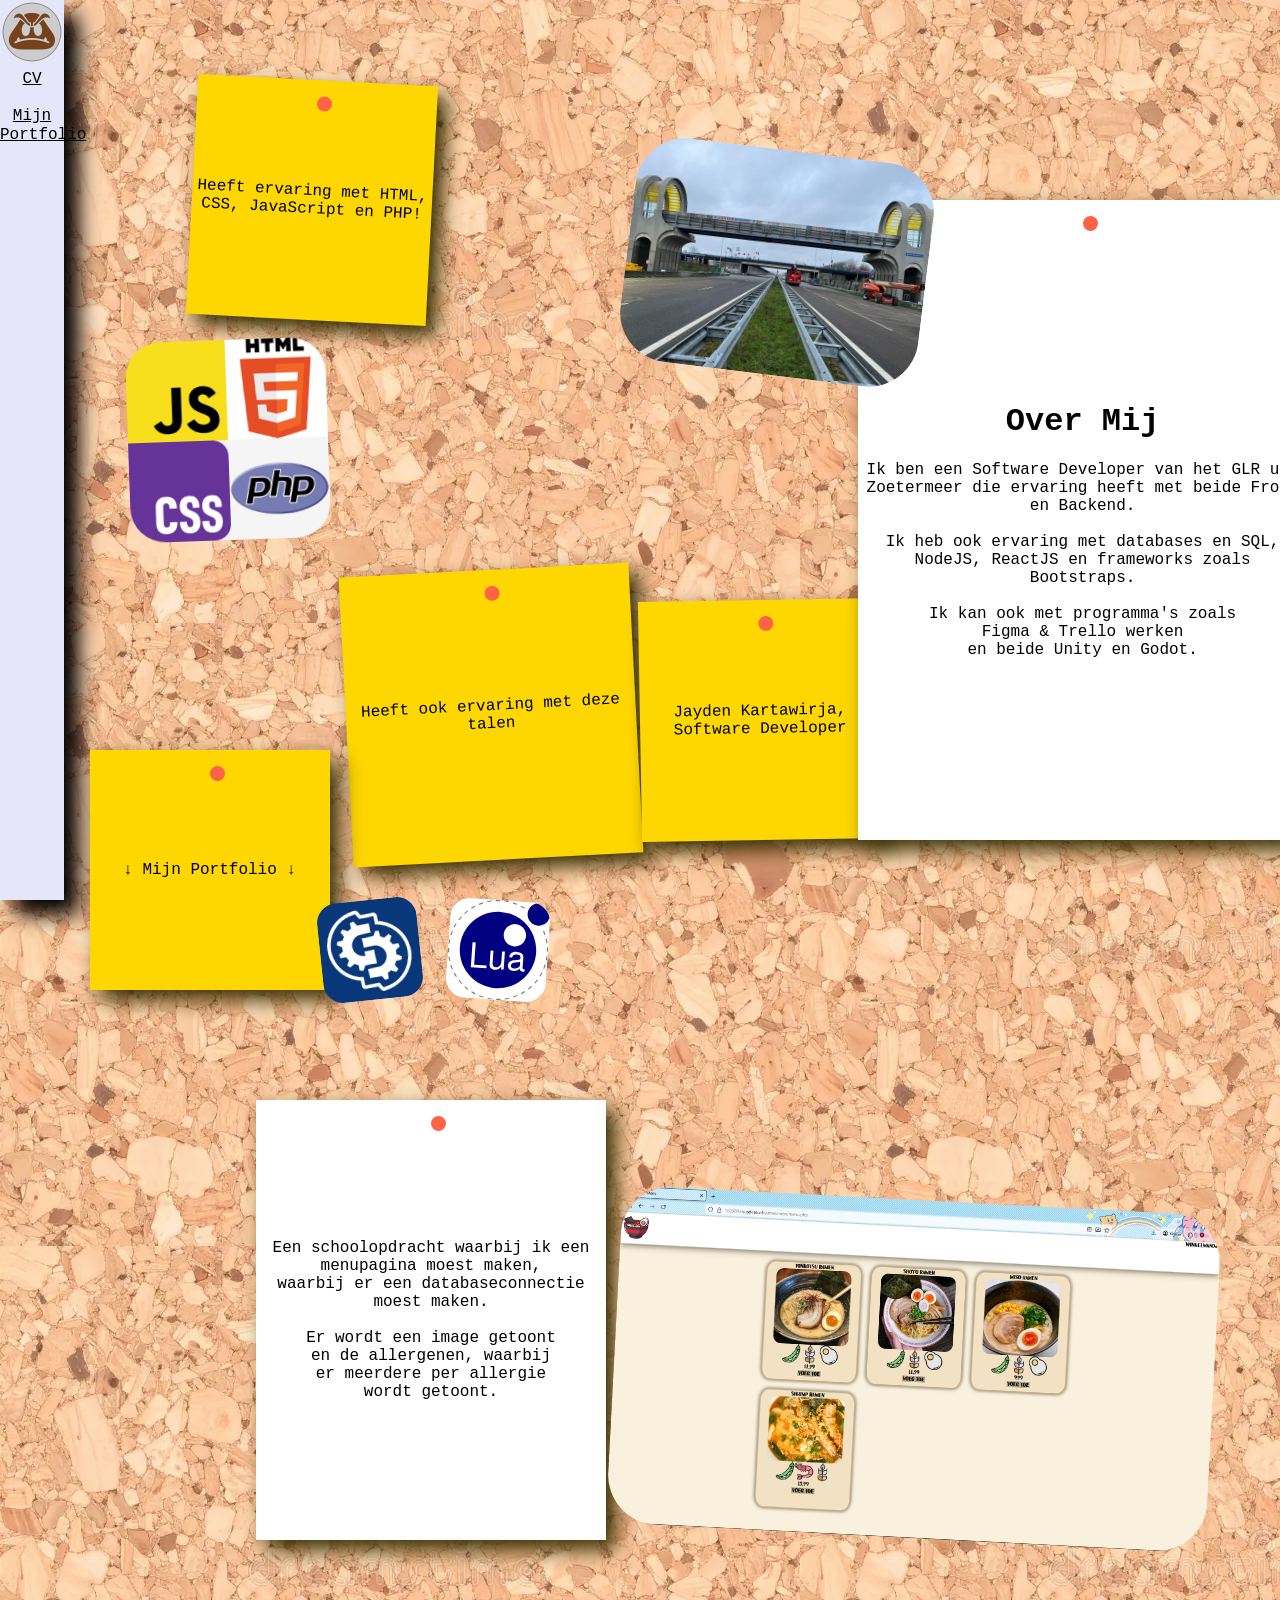
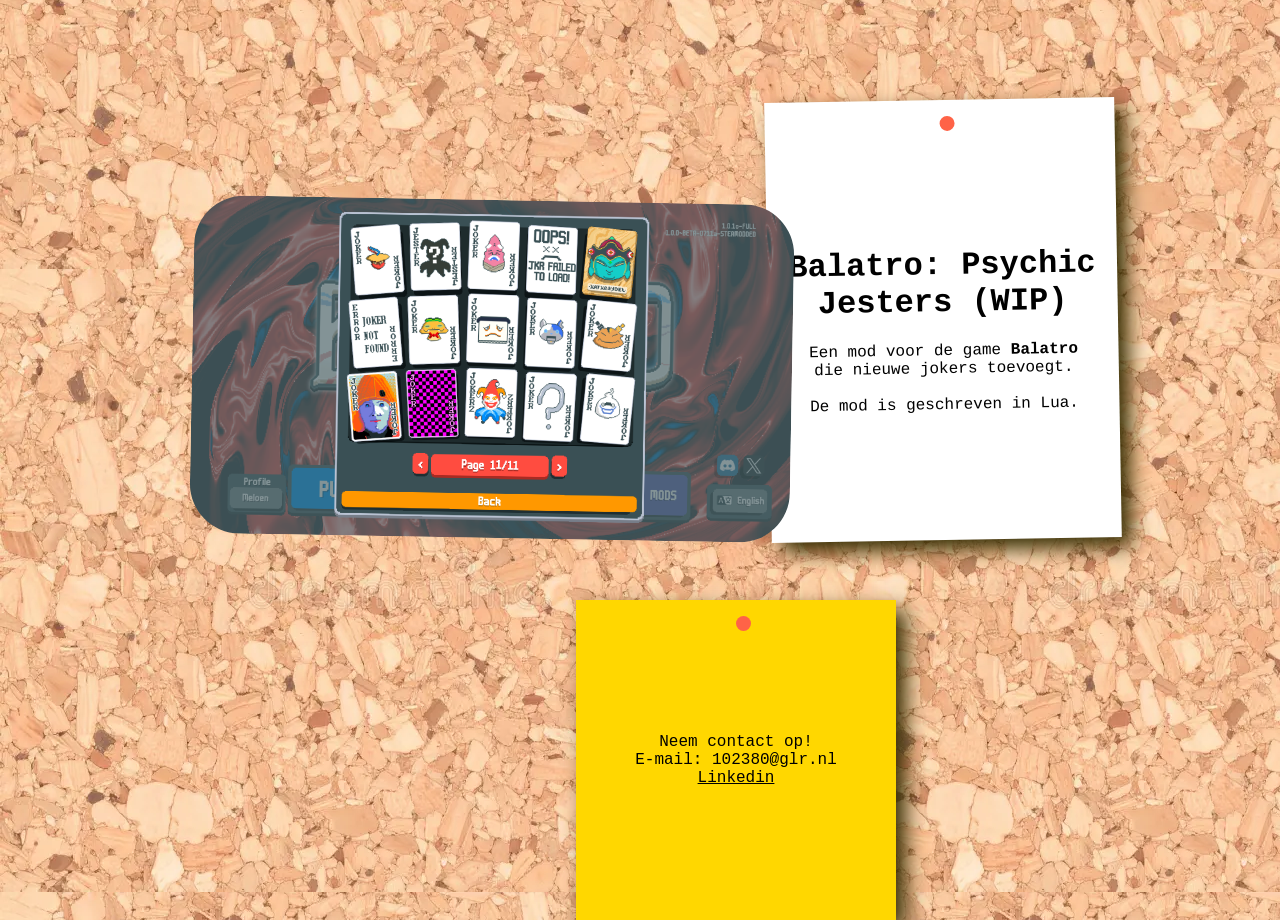
<file: index.html>
<!DOCTYPE html>
<html lang="en">
<head>
    <meta charset="UTF-8">
    <meta name="viewport" content="width=device-width, initial-scale=1.0">
    <title>Portfolio</title>
    <link rel="stylesheet" href="style.css">
</head>
<body>
    <div id="sidebar">
        <a href="#"><img src=images/goomba.png id="logo"></a><br>
        <a href="CV_Jayden_Kartawirja.pdf" download="">CV</a><br/><br/>
		<a href="#portfolio">Mijn Portfolio</a>
    </div>

    <!-- Extra Info -->

    <img src='images/languages.png' class="sticker __isMedium" style="top: 340px; left: 10%; rotate: -2deg;"></div>

    <div class="post-it __isKlein" style="top: 80px; left: 15%; rotate: 3deg;">
        Heeft ervaring met HTML, CSS, JavaScript en PHP!
    </div>

    <div class="post-it __isMedium" style="top: 570px; left: 27%; rotate: -3deg;">
        Heeft ook ervaring met deze talen
    </div>
    <img src='images/Lua-Logo.svg' class="sticker __isKlein" style="top: 900px; left: 35%; rotate: 4deg;"></div>
     <img src='images/gdscript.png' class="sticker __isKlein" style="top: 900px; left: 25%; rotate: -6deg;"></div>

    <!-- Info over zelf -->

    <div class="post-it __isKlein" style="top: 600px; left: 50%; rotate: -1deg;">
        Jayden Kartawirja,<br/>
        Software Developer
    </div>

    <div class="post-it __isLongB" style="top: 200px; left: 67%; rotate: 0deg;">
        <div><h1>Over Mij</h1></div>
        <div>Ik ben een Software Developer van het GLR uit<br/>
            Zoetermeer die ervaring heeft met beide Front en Backend.<br/><br/>

            Ik heb ook ervaring met databases en SQL,<br/>
            NodeJS, ReactJS
            en frameworks zoals Bootstraps.<br/><br/>

            Ik kan ook met programma's zoals<br/>
            Figma & Trello werken<br/>
            en beide Unity en Godot.
            </div>
    </div>

    <img src="images/mandela.jpg" class="sticker __isBig" style="top: 150px; left: 49%; rotate: 7deg;">

    <!-- Portfolio -->

    <div class="post-it __isKlein" style="top:750px; left:7%;"> ↓ Mijn Portfolio ↓ </div>

    <!-- Yume Ramen -->

    <div class="post-it __isLongS" style="top:1100px; left:20%;" id="portfolio">
        <div>
            Een schoolopdracht waarbij ik een<br/>
            menupagina moest maken,<br/>
            waarbij er een databaseconnectie<br/>
            moest maken.<br/>
            <br/>
            Er wordt een image getoont<br/>
            en de allergenen, waarbij<br/>
            er meerdere per allergie<br/>
            wordt getoont.
        </div>
    </div>
    <img src="images/yumeramen.png" class="sticker __isBigger" style="top: 1200px; left: 48%; rotate: 3deg;">

    <!-- Balatro -->

    <div class="post-it __isLongS" style="top:1700px; left:60%; rotate: -1deg;">
        <div>
            <h1>Balatro: Psychic Jesters &lpar;WIP&rpar;</h1>
        </div>
        <div>
            Een mod voor de game <b>Balatro</b><br/>
            die nieuwe jokers toevoegt.<br/>
            <br/>
            De mod is geschreven in Lua.
        </div>
    </div>

    <img src="images/balatro.png" class="sticker __isBigger" style="top:1800px; left:15%; rotate: 1deg;">

    <div class="post-it __isBig" style="top:2200px; left:45%;">
        Neem contact op!<br/>
        E-mail: 102380@glr.nl
		<a href="https://www.linkedin.com/in/jayden-kartawirja-024624328/" target="_blank">Linkedin</a>
    </div>
</body>
</html>
</file>
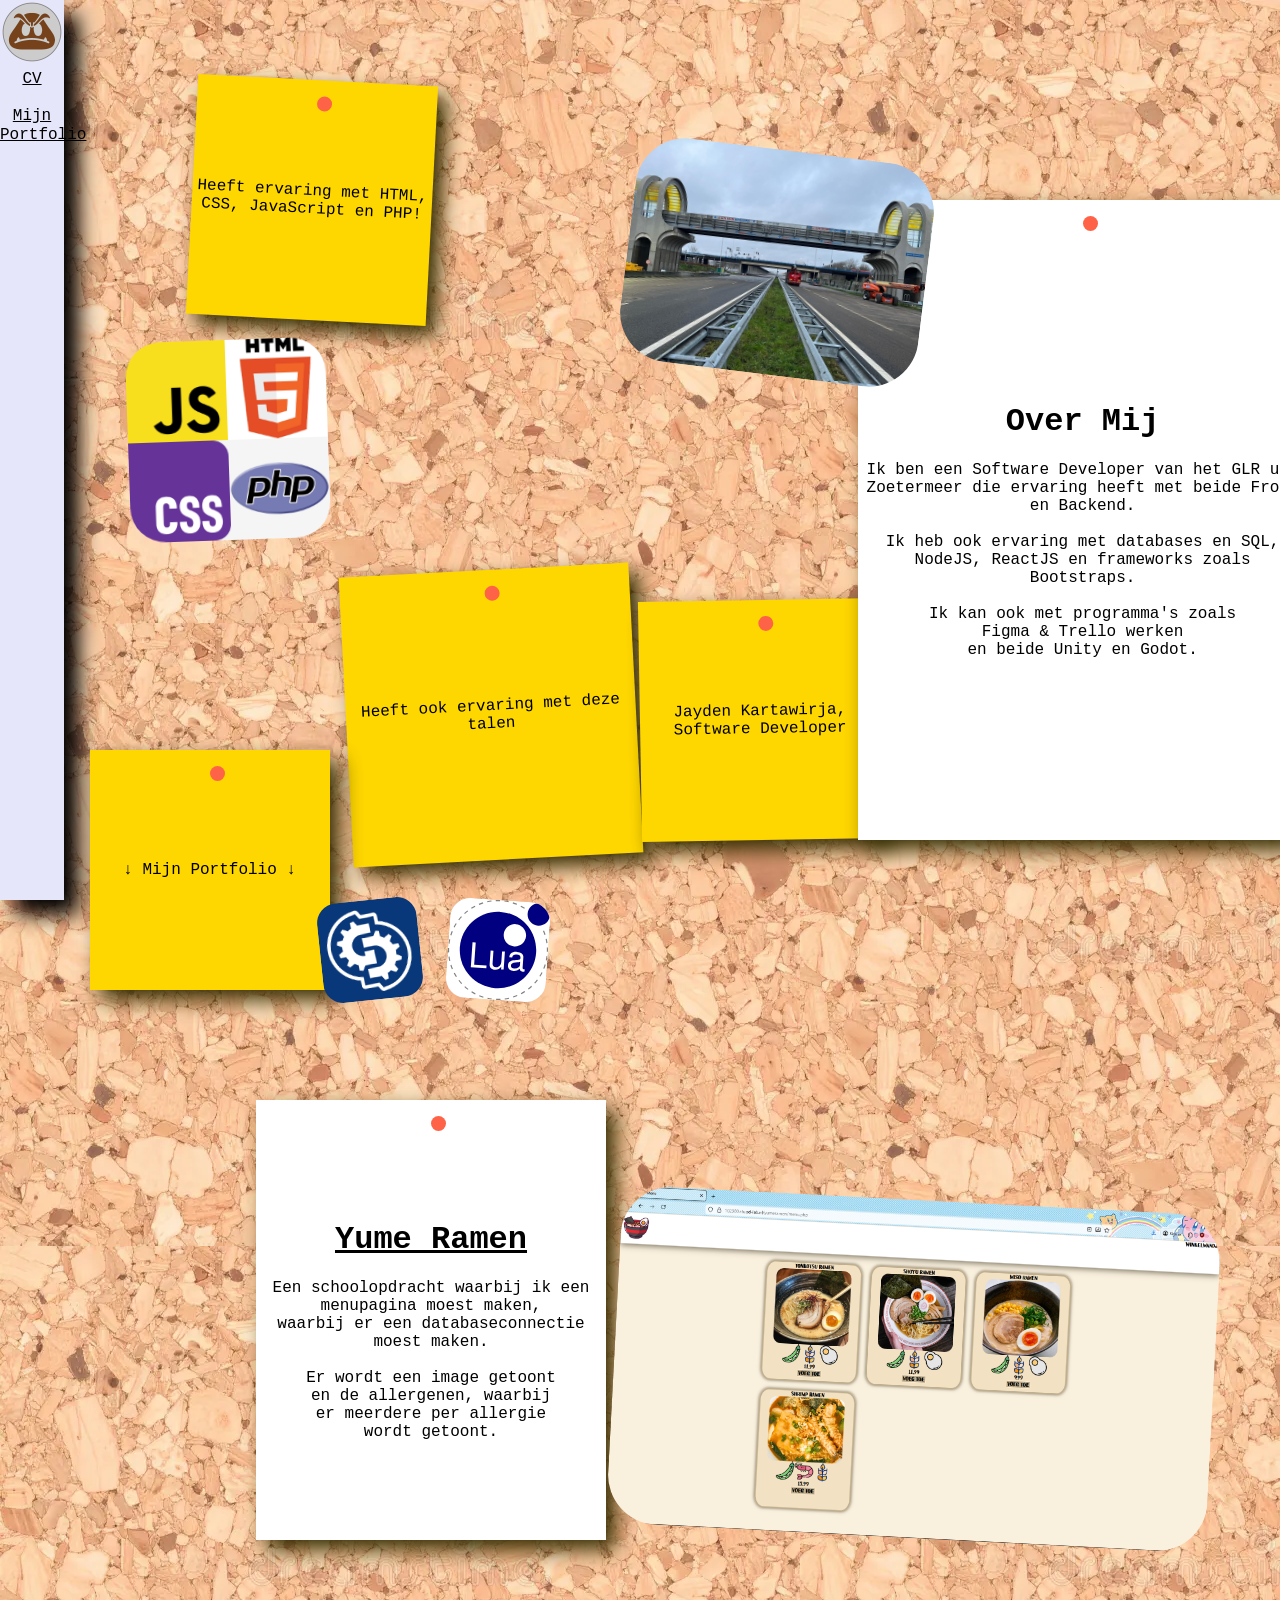
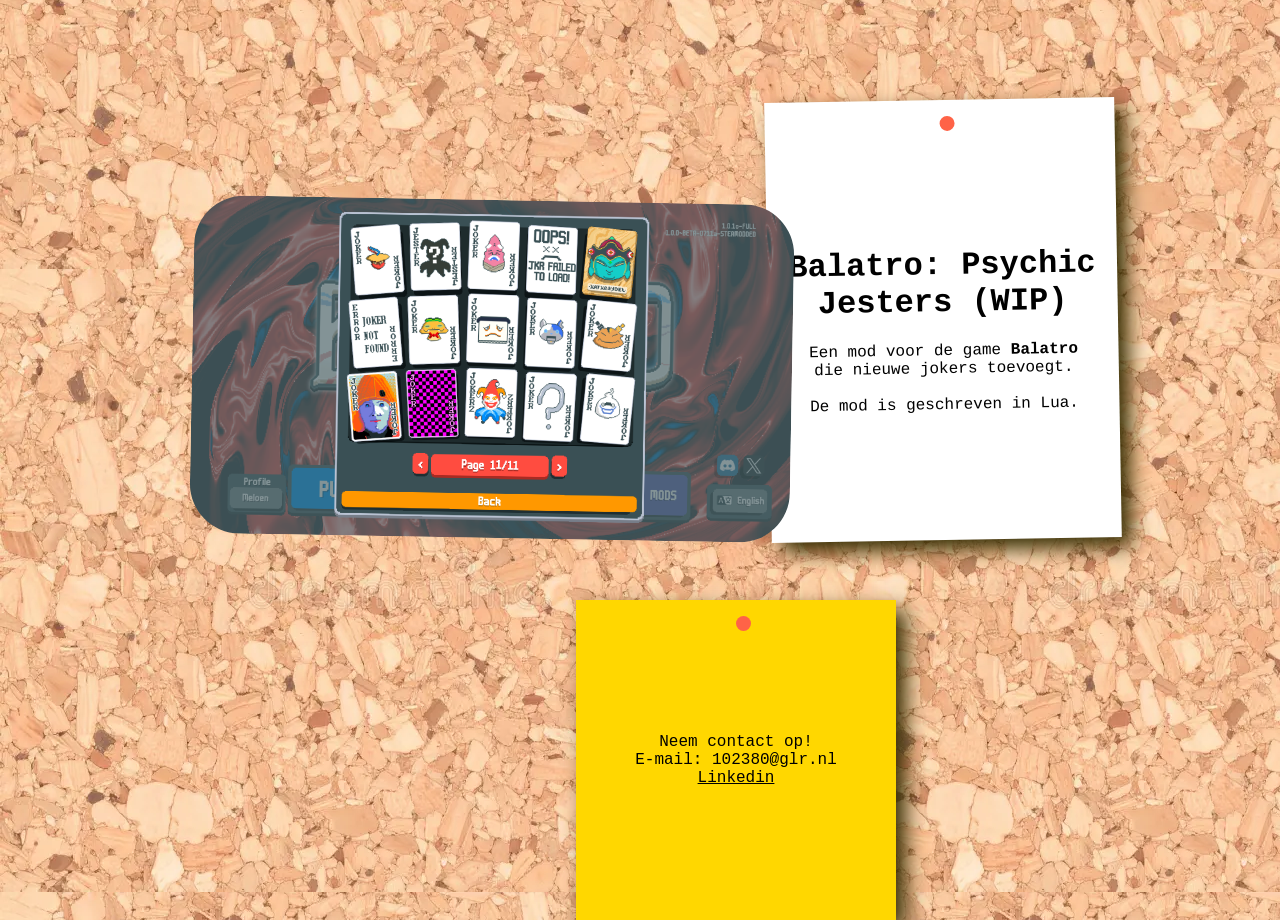
<file: pop/index.html>
<!DOCTYPE html>
<html lang="en">
<head>
    <meta charset="UTF-8">
    <meta name="viewport" content="width=device-width, initial-scale=1.0">
    <title>Portfolio</title>
    <link rel="stylesheet" href="style.css">
</head>
<body>
    <div id="sidebar">
        <a href="#"><img src=images/goomba.png id="logo"></a><br>
        <a href="CV_JK.docx" download="">CV</a><br/><br/>
		<a href="#portfolio">Mijn Portfolio</a>
    </div>

    <!-- Extra Info -->

    <img src='images/languages.png' class="sticker __isMedium" style="top: 340px; left: 10%; rotate: -2deg;"></div>

    <div class="post-it __isKlein" style="top: 80px; left: 15%; rotate: 3deg;">
        Heeft ervaring met HTML, CSS, JavaScript en PHP!
    </div>

    <div class="post-it __isMedium" style="top: 570px; left: 27%; rotate: -3deg;">
        Heeft ook ervaring met deze talen
    </div>
    <img src='images/Lua-Logo.svg' class="sticker __isKlein" style="top: 900px; left: 35%; rotate: 4deg;"></div>
     <img src='images/gdscript.png' class="sticker __isKlein" style="top: 900px; left: 25%; rotate: -6deg;"></div>

    <!-- Info over zelf -->

    <div class="post-it __isKlein" style="top: 600px; left: 50%; rotate: -1deg;">
        Jayden Kartawirja,<br/>
        Software Developer
    </div>

    <div class="post-it __isLongB" style="top: 200px; left: 67%; rotate: 0deg;">
        <div><h1>Over Mij</h1></div>
        <div>Ik ben een Software Developer van het GLR uit<br/>
            Zoetermeer die ervaring heeft met beide Front en Backend.<br/><br/>

            Ik heb ook ervaring met databases en SQL,<br/>
            NodeJS, ReactJS
            en frameworks zoals Bootstraps.<br/><br/>

            Ik kan ook met programma's zoals<br/>
            Figma & Trello werken<br/>
            en beide Unity en Godot.
            </div>
    </div>

    <img src="images/mandela.jpg" class="sticker __isBig" style="top: 150px; left: 49%; rotate: 7deg;">

    <!-- Portfolio -->

    <div class="post-it __isKlein" style="top:750px; left:7%;"> ↓ Mijn Portfolio ↓ </div>

    <!-- Yume Ramen -->

    <div class="post-it __isLongS" style="top:1100px; left:20%;" id="portfolio">
        <div>
            <h1><a href="https://102380.stu.sd-lab.nl/yumeramen/menu.php">Yume Ramen</a></h1>
        </div>
        <div>
            Een schoolopdracht waarbij ik een<br/>
            menupagina moest maken,<br/>
            waarbij er een databaseconnectie<br/>
            moest maken.<br/>
            <br/>
            Er wordt een image getoont<br/>
            en de allergenen, waarbij<br/>
            er meerdere per allergie<br/>
            wordt getoont.
        </div>
    </div>
    <img src="images/yumeramen.png" class="sticker __isBigger" style="top: 1200px; left: 48%; rotate: 3deg;">

    <!-- Balatro -->

    <div class="post-it __isLongS" style="top:1700px; left:60%; rotate: -1deg;">
        <div>
            <h1>Balatro: Psychic Jesters &lpar;WIP&rpar;</h1>
        </div>
        <div>
            Een mod voor de game <b>Balatro</b><br/>
            die nieuwe jokers toevoegt.<br/>
            <br/>
            De mod is geschreven in Lua.
        </div>
    </div>

    <img src="images/balatro.png" class="sticker __isBigger" style="top:1800px; left:15%; rotate: 1deg;">

    <div class="post-it __isBig" style="top:2200px; left:45%;">
        Neem contact op!<br/>
        E-mail: 102380@glr.nl
		<a href="https://www.linkedin.com/in/jayden-kartawirja-024624328/">Linkedin</a>
    </div>
</body>
</html>
</file>
<file: style.css>
.post-it {
    position: absolute;
    aspect-ratio: 1;
    width: 320px;
    display: flex;
    justify-content: center;
    align-items: center;
    text-align: center;
    background-color: gold;
    box-shadow: 10px 10px 20px #362e03;
    font-family:'Courier New', Courier, monospace;
	flex-direction: column;


    &.__isKlein {
        width: 240px;
    }

    &.__isMedium {
        width: 290px;
    }

    &.__isLongB {
        background-color: white;
        height: 640px;
        width: 450px;
        flex-direction: column;
    }

    &.__isLongS {
        background-color: white;
        height: 440px;
        width: 350px;
        flex-direction: column;
    }

    &:before {
        content: "";
        position: absolute;
        left: 50%;
        top: 16px;
        background-color: tomato;
        border-radius: 100%;
        width: 15px;
        aspect-ratio: 1;
    }
}


.sticker {
    position: absolute;
    display: flex;
    background-color: white;
    border: 10px 10px 10px 10px solid;
    z-index: 3;


    &.__isKlein {
        width: 100px;
        border-radius: 20px;
    }

    &.__isMedium {
        width: 200px;
        border-radius: 35px;
    }

    &.__isBig {
        width: 300px;
        border-radius: 50px;
    }

    &.__isBigger {
        width: 600px;
        border-radius: 50px;
    }
}

@media screen and (min-width: 1000px) {
    #sidebar {
        background-color: lavender;
        width: 5%;
        height: 100%;
        position: fixed;
        left: 0;
        top: 0;
        box-shadow: 15px 15px 20px;
        text-align: center;
    }

    #logo {
        width: 100%;
    }
}

@media screen and (max-width: 1000px){
    #sidebar {
        background-color: lavender;
        width: 100%;
        height: 5%;
    }

    #logo {
        width: 10%;
    }
}





a {
    color: black;
    font-family:'Courier New', Courier, monospace;
}

a:hover {
    color: gray;
}

body {
    background-image: url("images/cork.webp");
}

html {
	scroll-behavior: smooth;
}
</file>
<file: pop/style.css>
.post-it {
    position: absolute;
    aspect-ratio: 1;
    width: 320px;
    display: flex;
    justify-content: center;
    align-items: center;
    text-align: center;
    background-color: gold;
    box-shadow: 10px 10px 20px #362e03;
    font-family:'Courier New', Courier, monospace;
	flex-direction: column;


    &.__isKlein {
        width: 240px;
    }

    &.__isMedium {
        width: 290px;
    }

    &.__isLongB {
        background-color: white;
        height: 640px;
        width: 450px;
        flex-direction: column;
    }

    &.__isLongS {
        background-color: white;
        height: 440px;
        width: 350px;
        flex-direction: column;
    }

    &:before {
        content: "";
        position: absolute;
        left: 50%;
        top: 16px;
        background-color: tomato;
        border-radius: 100%;
        width: 15px;
        aspect-ratio: 1;
    }
}


.sticker {
    position: absolute;
    display: flex;
    background-color: white;
    border: 10px 10px 10px 10px solid;
    z-index: 3;


    &.__isKlein {
        width: 100px;
        border-radius: 20px;
    }

    &.__isMedium {
        width: 200px;
        border-radius: 35px;
    }

    &.__isBig {
        width: 300px;
        border-radius: 50px;
    }

    &.__isBigger {
        width: 600px;
        border-radius: 50px;
    }
}

@media screen and (min-width: 1000px) {
    #sidebar {
        background-color: lavender;
        width: 5%;
        height: 100%;
        position: fixed;
        left: 0;
        top: 0;
        box-shadow: 15px 15px 20px;
        text-align: center;
    }

    #logo {
        width: 100%;
    }
}

@media screen and (max-width: 1000px){
    #sidebar {
        background-color: lavender;
        width: 100%;
        height: 5%;
    }

    #logo {
        width: 10%;
    }
}





a {
    color: black;
    font-family:'Courier New', Courier, monospace;
}

a:hover {
    color: gray;
}

body {
    background-image: url("images/cork.webp");
}

html {
	scroll-behavior: smooth;
}
</file>
